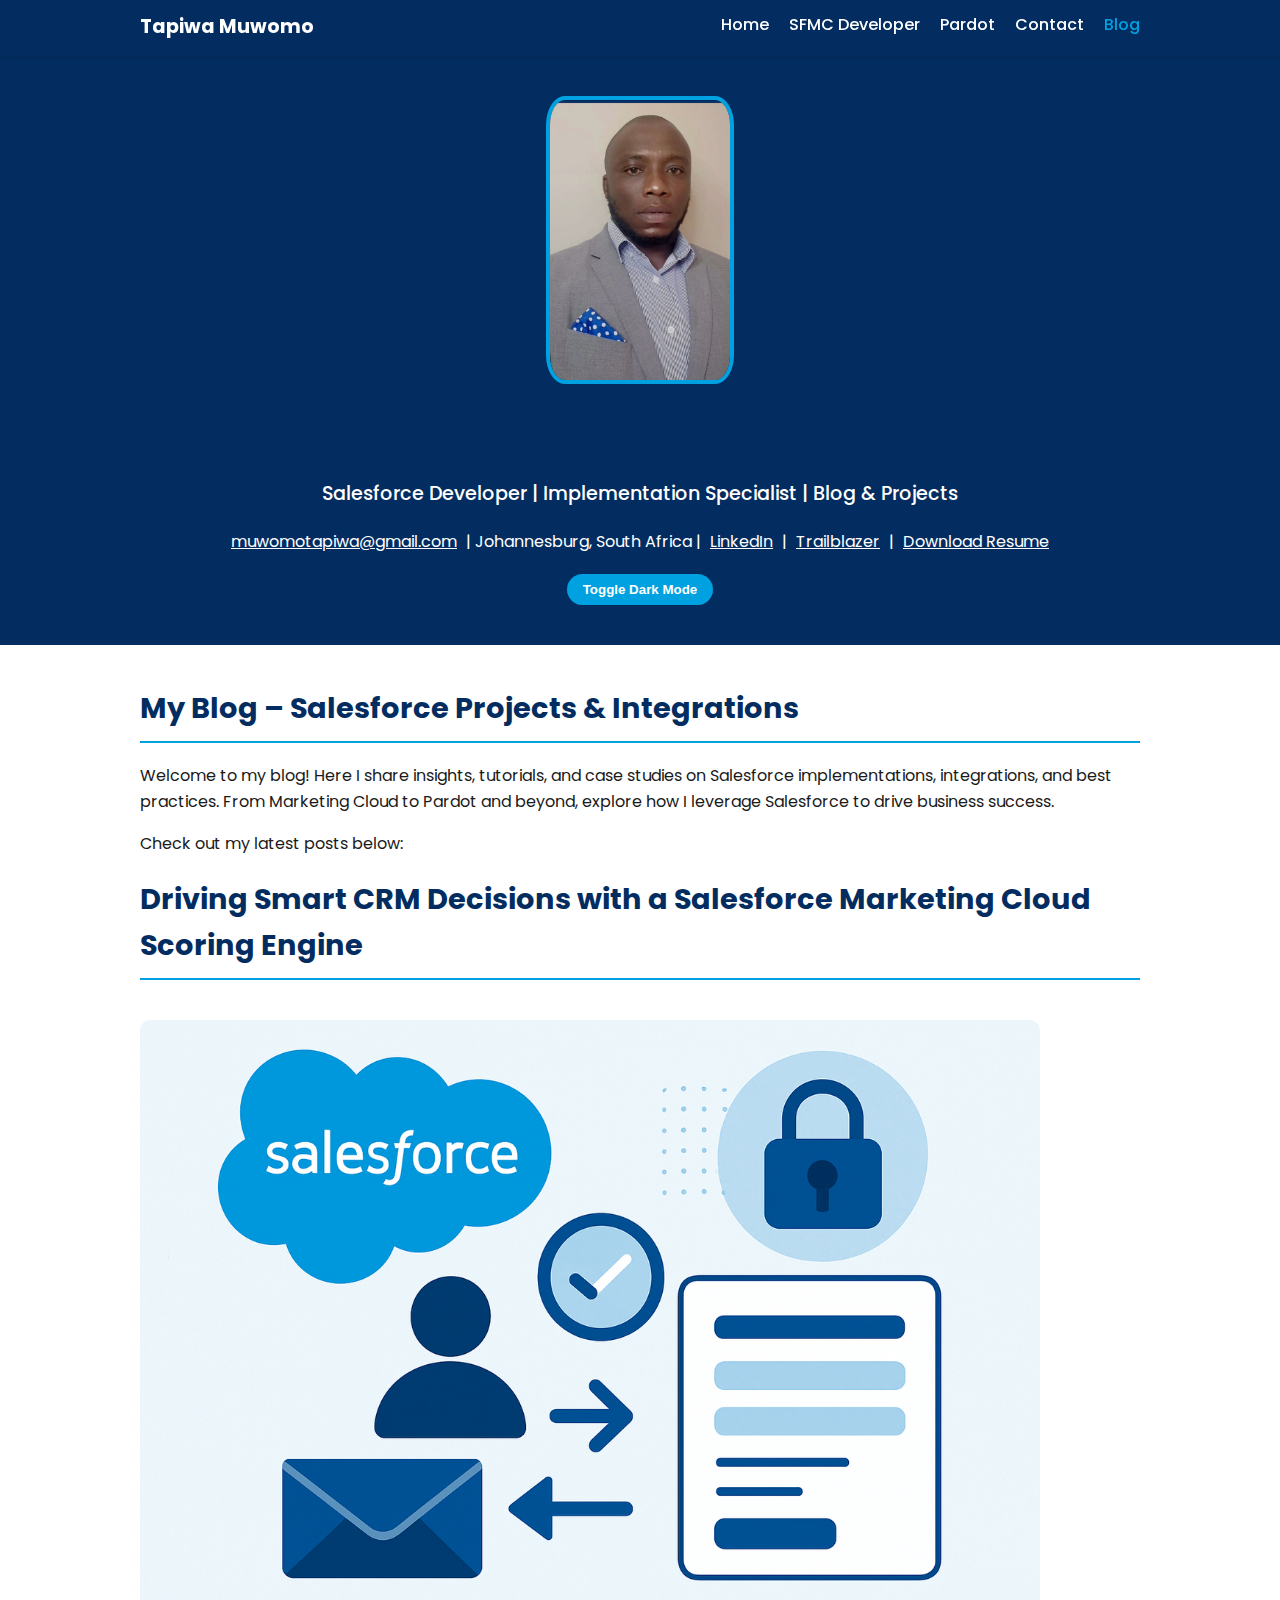
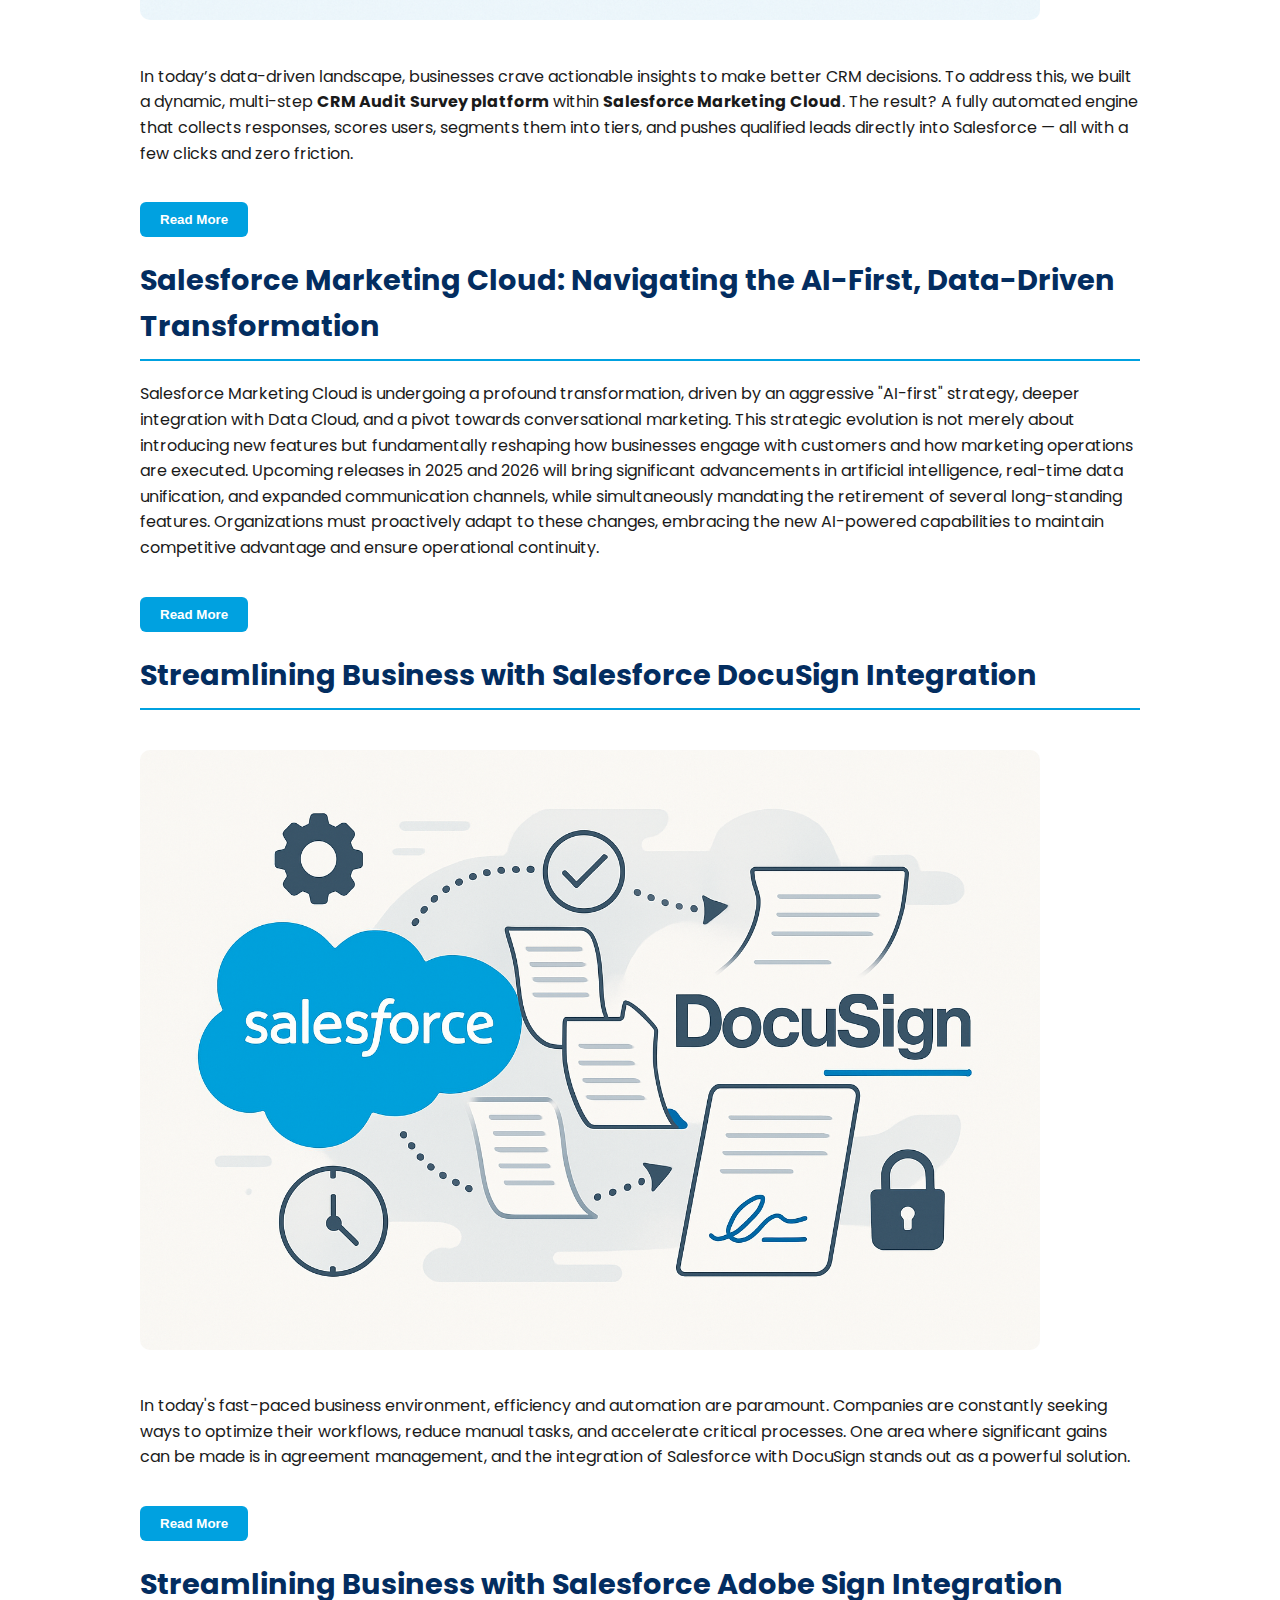
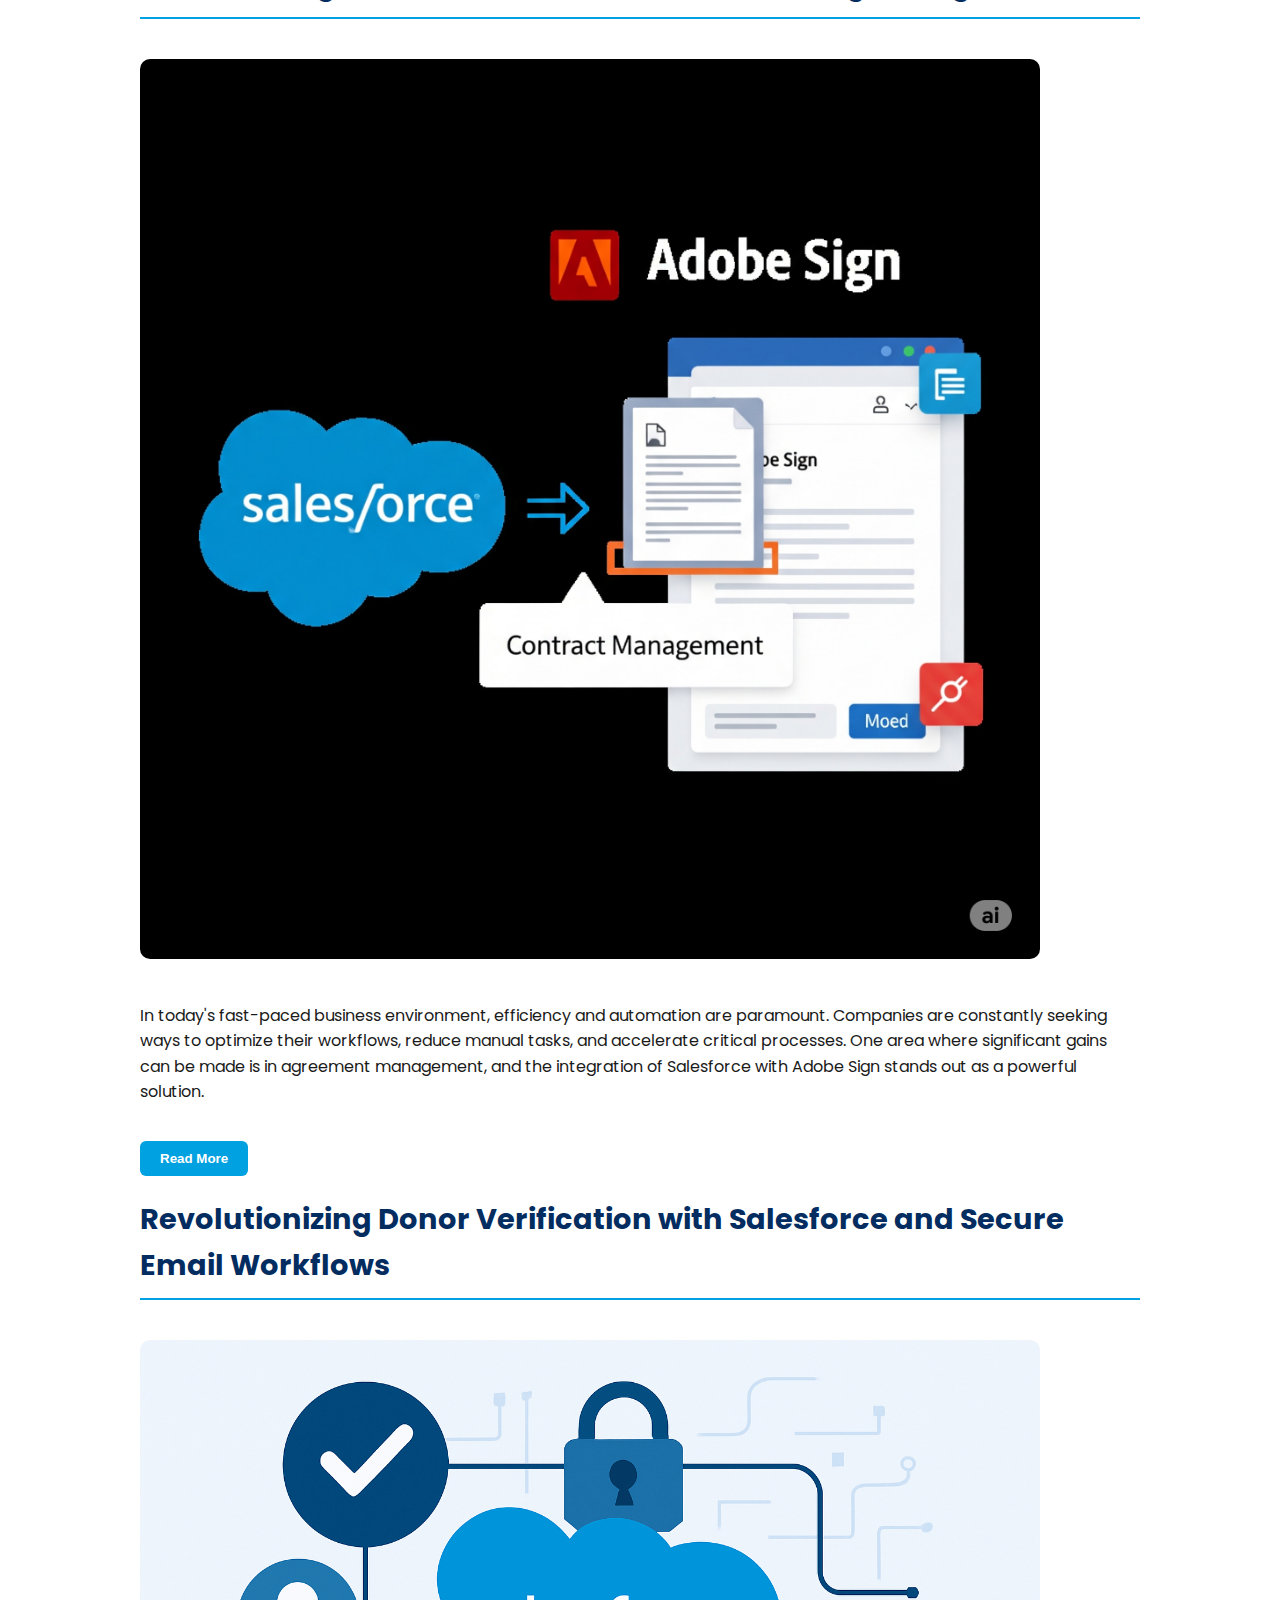
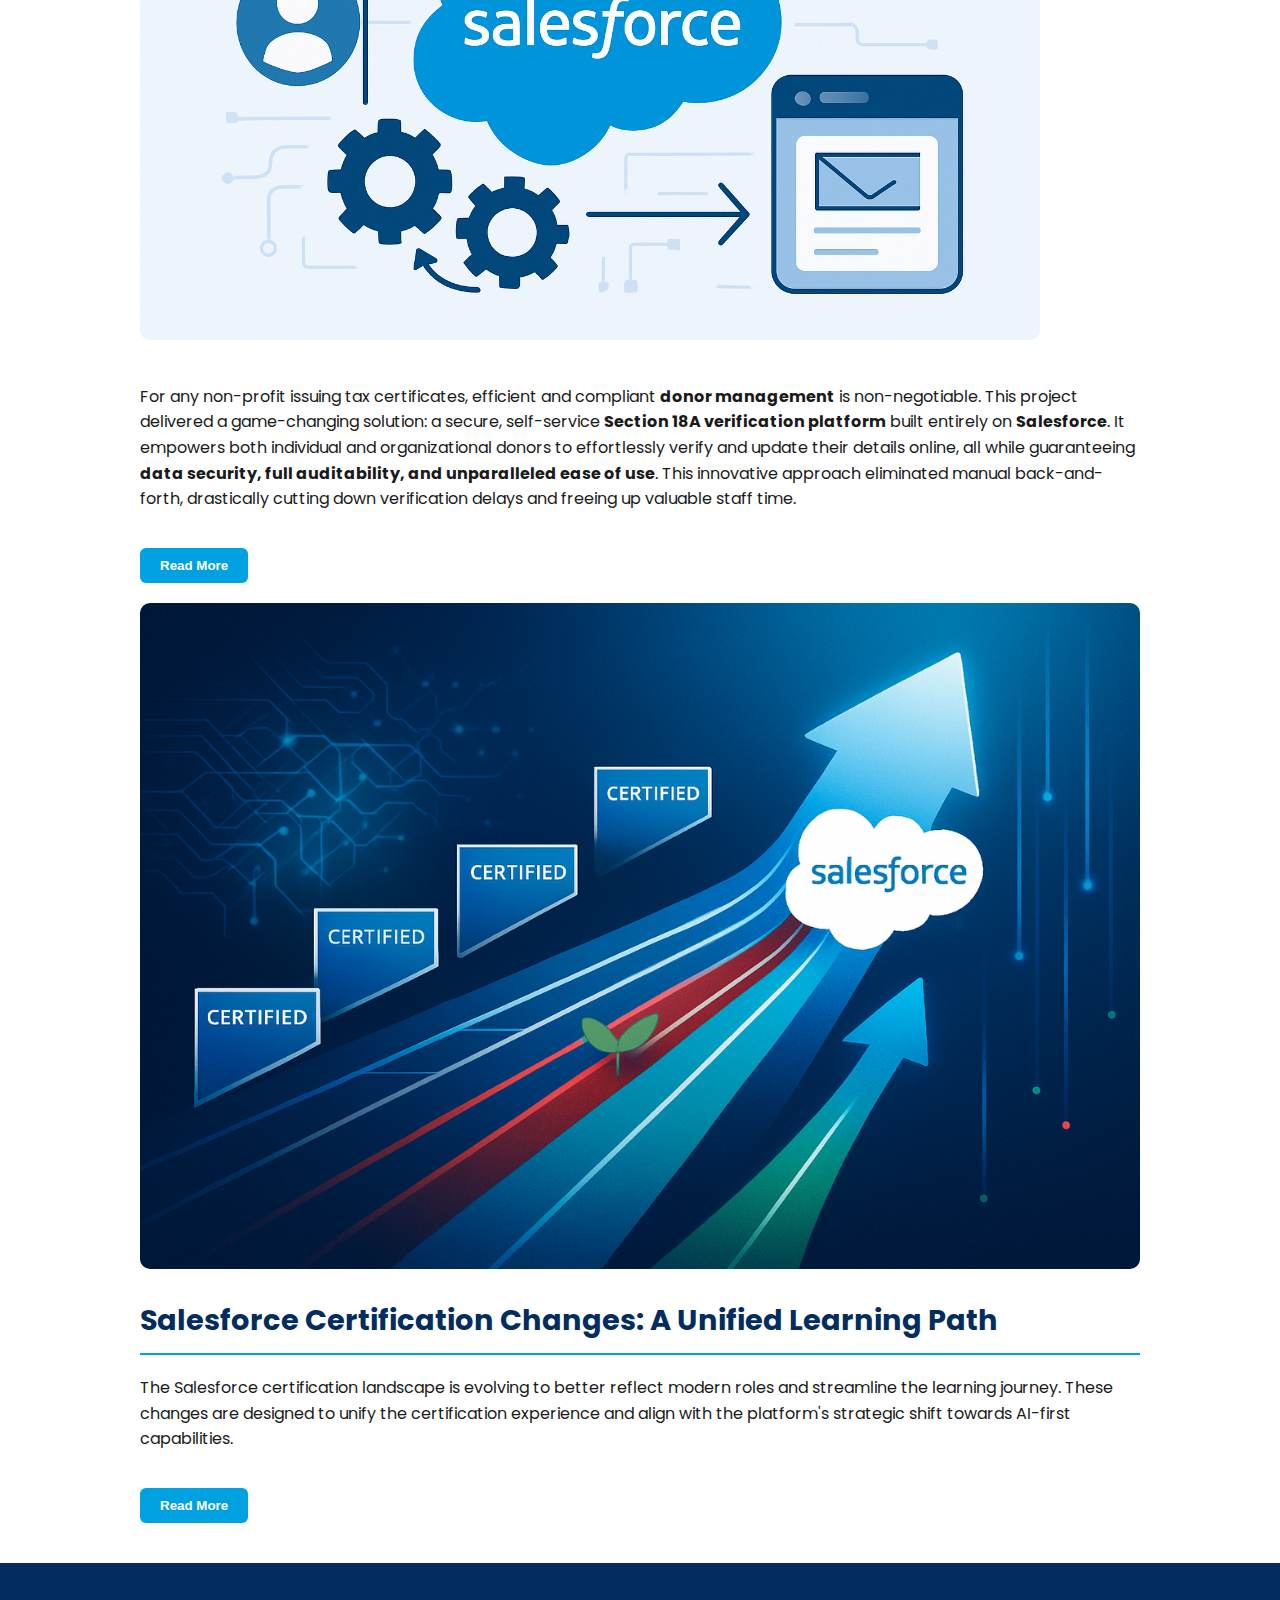
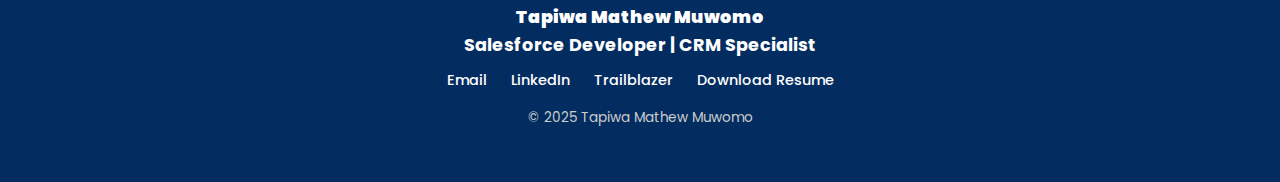
<file: blog.html>
<!DOCTYPE html>
<html lang="en">
<head>
  <meta charset="UTF-8" />
  <meta name="viewport" content="width=device-width, initial-scale=1.0" />
  <meta name="description" content="Tapiwa Mathew Muwomo - Blog on Salesforce Implementations" />
  <title>Blog | Tapiwa Mathew Muwomo</title>
  <link rel="stylesheet" href="css/style.css" />
  <link href="https://fonts.googleapis.com/css2?family=Poppins:wght@400;600;700&display=swap" rel="stylesheet" />
</head>
<body>

<!-- Navbar -->
<nav class="navbar">
  <div class="nav-container">
    <div class="nav-logo">Tapiwa Muwomo</div>
    <button class="hamburger" id="hamburger" aria-label="Toggle navigation">
      <span></span><span></span><span></span>
    </button>
    <ul class="nav-links" id="nav-links">
      <li><a href="index.html">Home</a></li>
      <li><a href="sfmc.html">SFMC Developer</a></li>
      <li><a href="pardot.html">Pardot</a></li>
      <li><a href="contact.html">Contact</a></li>
      <li><a href="blog.html" class="active">Blog</a></li>
    </ul>
  </div>
</nav>

<!-- Hero -->
<header class="hero">
  <img src="assets/profile-placeholder.png" alt="Tapiwa Mathew Muwomo" class="profile-img" />
  <h1>Tapiwa Mathew Muwomo</h1>
  <p class="tagline">Salesforce Developer | Implementation Specialist | Blog & Projects</p>
  <div class="contact-links">
    <a href="mailto:muwomotapiwa@gmail.com?subject=New%20Form%20Submission%20from%20your%20TapiwaMuwomoSalesforceDeveloper%20Website%20(Do%20not%20Delete)">muwomotapiwa@gmail.com</a>
    <span> | Johannesburg, South Africa | </span>
    <a href="https://linkedin.com/in/mathew-muwomo" target="_blank">LinkedIn</a>
    <span> | </span>
    <a href="https://salesforce.com/trailblazer/mathewmuwomo" target="_blank">Trailblazer</a>
    <span> | </span>
    <a href="assets/Tapiwa_Muwomo_Resume.pdf" target="_blank">Download Resume</a>
  </div>
  <button id="toggle-theme">Toggle Dark Mode</button>
</header>

<!-- Blog Section -->
<section class="summary">
  <h2>My Blog – Salesforce Projects & Integrations</h2>
  <p>Welcome to my blog! Here I share insights, tutorials, and case studies on Salesforce implementations, integrations, and best practices. From Marketing Cloud to Pardot and beyond, explore how I leverage Salesforce to drive business success.</p>
  <p>Check out my latest posts below:</p>
  <article class="experience-entry">
  <div class="blog-post collapsed">
    <h2>Driving Smart CRM Decisions with a Salesforce Marketing Cloud Scoring Engine</h2>
    <img src="assets/salesforce_crm_survey_dashboard.png"
          alt="Salesforce CRM Survey Dashboard"
          style="width: 100%; max-width: 900px; border-radius: 10px; margin: 20px 0;" />

    <p>In today’s data-driven landscape, businesses crave actionable insights to make better CRM decisions. To address this, we built a dynamic, multi-step <strong>CRM Audit Survey platform</strong> within <strong>Salesforce Marketing Cloud</strong>. The result? A fully automated engine that collects responses, scores users, segments them into tiers, and pushes qualified leads directly into Salesforce — all with a few clicks and zero friction.</p>

    <div class="blog-content">
      <h3>Turning Clicks into Leads: The Survey Flow</h3>
      <p>The user journey starts on a beautifully styled <strong>Cloud Page form</strong>, built with AMPscript and SSJS, and ends in Salesforce CRM with a qualified lead record. Here’s how it works:</p>

      <ul>
        <li><strong>Multi-Step Experience:</strong> The survey unfolds across multiple steps with conditional logic and real-time validation.</li>
        <li><strong>AMPscript Magic:</strong> Responses are stored in a Data Extension named <code>Survey_Responses</code>, along with submission time and user identifiers.</li>
        <li><strong>Personalized Thank-You:</strong> Based on the answers, users are redirected to a tailored confirmation page, thanking them by name and showing their CRM readiness level.</li>
      </ul>

      <h3>Behind the Scenes: Automation Studio + SSJS</h3>

      <h4>Scoring Logic & Tier Assignment</h4>
      <p>An <strong>Automation Studio workflow</strong> processes newly submitted records. It runs SQL queries and scripts to compute:</p>
      <ul>
        <li><code>CRM_Tier</code> – e.g., “CRM Newbie”, “CRM Pro, But Messy”</li>
        <li><code>Total_Score</code> and <code>Bonus_Score</code></li>
        <li>Top opportunities and tailored recommendations</li>
      </ul>
      <p>Scored results are then inserted into a separate DE: <code>CRM_Audit_Results_Email_List</code>.</p>

      <h4>Sending Smart Emails</h4>
      <p>A confirmation email is sent using AMPscript and dynamic content blocks to reflect each user’s CRM Tier, key gaps, and next steps. It even includes links to relevant case studies like REA Group or Intrepid, increasing value and engagement.</p>

      <h4>Pushing to Salesforce in Real-Time</h4>
      <p>Using <strong>SSJS and the Salesforce REST API</strong>, leads are pushed into Salesforce from the results Data Extension. This involves:</p>
      <ul>
        <li><strong>OAuth Authentication</strong> using a Connected App</li>
        <li><strong>SSJS script</strong> that runs on insert to map key fields (Name, Email, CRM Tier, Business Line)</li>
        <li><strong>Lead Source:</strong> Automatically set to “Survey Form”</li>
      </ul>
      <p>This ensures marketing-qualified leads hit Salesforce in near real-time — no manual syncing required.</p>

      <h3>What Worked, What Didn’t: Lessons Learned</h3>
      <ul>
        <li><strong>AMPscript & JavaScript Synergy:</strong> Seamlessly captured data across steps with validations and hidden fields.</li>
        <li><strong>Challenge:</strong> Unselected dropdown values were being submitted — resolved with JavaScript field handling and required logic.</li>
        <li><strong>Scoring Transparency:</strong> Stored raw responses, scores, and final recommendations in DEs for full visibility.</li>
        <li><strong>Challenge:</strong> SSJS push initially failed on expired tokens — fixed via automated token refresh and better logging.</li>
      </ul>

      <h3>How It Can Be Improved Further</h3>
      <ul>
        <li><strong>Switch to Data Cloud:</strong> Real-time profile unification and segmentation</li>
        <li><strong>Use Einstein Scoring:</strong> Enhance lead quality analysis with AI-generated insights</li>
        <li><strong>PDF Report Builder:</strong> Auto-generate downloadable results with the user’s CRM health and next steps</li>
        <li><strong>Journey Builder Triggers:</strong> Replace Automation Studio with event-based journeys for even faster response times</li>
      </ul>

      <h3>Conclusion</h3>
      <p>This project showcases how Salesforce Marketing Cloud isn’t just for emails — it’s a full-fledged <strong>lead intelligence engine</strong> when combined with AMPscript, SSJS, and a thoughtful DE strategy. By turning survey data into actionable CRM insights, we empowered the business to target the right customers with the right solutions — and saved hours of manual work in the process.</p>
    </div>

    <button class="read-more-btn" onclick="toggleBlog(this)">Read More</button>
  </div>
</article>

<article class="experience-entry">
<div class="blog-post collapsed">
<h2>Salesforce Marketing Cloud: Navigating the AI-First, Data-Driven Transformation</h2>

<p>Salesforce Marketing Cloud is undergoing a profound transformation, driven by an aggressive "AI-first" strategy, deeper integration with Data Cloud, and a pivot towards conversational marketing. This strategic evolution is not merely about introducing new features but fundamentally reshaping how businesses engage with customers and how marketing operations are executed. Upcoming releases in 2025 and 2026 will bring significant advancements in artificial intelligence, real-time data unification, and expanded communication channels, while simultaneously mandating the retirement of several long-standing features. Organizations must proactively adapt to these changes, embracing the new AI-powered capabilities to maintain competitive advantage and ensure operational continuity.</p>

<div class="blog-content">
  <h3>The AI-First Revolution in Marketing Cloud</h3>
  <p>Salesforce Marketing Cloud is leading the charge in integrating artificial intelligence, moving beyond predictive analytics to embrace generative and autonomous AI capabilities. This shift is designed to empower marketers by automating repetitive tasks, enhancing personalization, and enabling more strategic decision-making.</p>

  <h4>Marketing Cloud Next and Agentforce: The Dawn of Autonomous Marketing</h4>
  <p>Salesforce unveiled Marketing Cloud Next at Connections 2025, positioning it as an entirely new AI-powered platform built around "agentic offerings" powered by Agentforce. Agentforce introduces autonomous AI agents capable of carrying out marketing and customer engagement tasks 24/7. These agents are dynamic, capable of adapting to different situations, environments, and information. They can be autonomous, acting without human intervention, or guided to involve a human in the loop, distinguishing themselves from other generative AI tools by their ability to plan, reason, and act.</p>
  <ul>
    <li>Answering customer inquiries and responding to customer replies in real-time, transforming one-directional campaigns into dynamic two-way conversations.</li>
    <li>Setting up campaigns and workflows in the background, freeing human marketers from repetitive tasks.</li>
    <li>Nurturing leads, sending tailored follow-up messages, and scheduling meetings.</li>
    <li>Surfacing engagement and fit scores for individual leads, contacts, and prospects, as well as account-level scores, providing a comprehensive view of customer readiness.</li>
  </ul>
  <p>The agentic approach fundamentally augments human marketers, allowing them to offload repetitive tasks and concentrate on higher-level strategy and creativity. This shift promises reduced manual complexity and faster decision-making across marketing operations.</p>

  <h4>Einstein Copilot and Predictive AI: Smarter Content and Automation</h4>
  <p>Salesforce's generative AI features, now branded as Einstein Copilot, are embedded directly into Marketing Cloud's interface, with Salesforce's Trust Layer ensuring sensitive CRM data is masked and kept secure during AI processing.</p>
  <ul>
    <li>Generative AI capabilities include auto-generating email copy, subject lines, audience segments, and even landing page text from simple prompts. This significantly reduces content creation time, allowing marketers to focus on strategy.</li>
    <li>Einstein Send Time Optimization (STO) is now more customizable, allowing users to build custom data graphs for personalized send time predictions based on their unique business data.</li>
    <li>Einstein Engagement Scoring (EES) and Einstein Engagement Frequency (EEF) reports are directly available in Data Cloud, eliminating the need for manual data export.</li>
    <li>The new Einstein Decision element in Flow enables automation of journey paths based on predicted engagement scores from EES and EEF.</li>
    <li>On-Canvas Insights directly within the journey builder user interface provide AI annotations highlighting what is performing well, what is not, and the reasons why, all presented in plain language.</li>
  </ul>
  <p>The "AI-first" strategy will necessitate a fundamental re-evaluation of marketing team structures and skill sets, shifting towards roles focused on AI orchestration and strategy.</p>

  <h3>Unified Data and Hyper-Personalization with Data Cloud</h3>
  <p>At the core of Salesforce Marketing Cloud's evolution is its deep integration with Salesforce Data Cloud, the customer data platform (CDP). This unification of data from disparate sources is crucial for enabling the next generation of hyper-personalization and real-time customer engagement.</p>

  <h4>Native Data Cloud Integration: A Single Source of Truth</h4>
  <p>Marketing Cloud now natively integrates with Salesforce Data Cloud, including support for zero-copy data federation. This means marketers can segment and activate customer data without bulky CSV exports or data duplication, ensuring they work with live, up-to-the-minute customer information.</p>
  <ul>
    <li><strong>Data Ingestion:</strong> Pulling data from various sources like Salesforce CRM, websites, emails, and third-party platforms.</li>
    <li><strong>Data Mapping:</strong> Aligning ingested data correctly with existing systems and customer profiles.</li>
    <li><strong>Profile Unification:</strong> Automatically consolidating data from various sources into unified, comprehensive customer profiles, forming a "single source of truth".</li>
  </ul>
  <p>One-click segment sharing between Data Cloud and Marketing Cloud ensures that customer audiences update in real-time as underlying data changes.</p>

  <h4>Advanced Segmentation and Personalization: Tailoring Every Interaction</h4>
  <p>Leveraging unified data from Data Cloud allows for more precise targeting and dynamic content delivery across channels. The Einstein Decision element in Flow automates journey paths based on predicted engagement.</p>
  <p>Content creation tools are being enhanced for personalization:</p>
  <ul>
    <li>A new HTML code view provides complete control over email design, allowing conversion of existing emails to HTML and detailed structural or styling edits.</li>
    <li>The Repeater for Email component dynamically showcases content like recent purchases or popular products.</li>
    <li>Images and buttons in emails can now be dynamically personalized using merge fields or dynamic URLs.</li>
    <li>New form field types (Date, Date/Time, Time, Number, and Text Area (Long)) provide greater precision and flexibility for capturing data.</li>
  </ul>

  <h3>Conversational Marketing and Channel Expansion</h3>
  <p>Salesforce Marketing Cloud is moving beyond traditional one-way communication to foster dynamic, two-way conversations with customers, leveraging new channels and a unified messaging framework.</p>

  <h4>WhatsApp Integration: Reaching Customers Where They Are</h4>
  <p>Native WhatsApp support has been added to Marketing Cloud, allowing it to be used as an outbound messaging channel within Campaign Flows. This integration enables two-way conversations and the sharing of rich media, such as videos and documents, within automation workflows. Built-in compliance tools ensure adherence to global data privacy standards.</p>

  <h4>Unified Messaging Framework: Seamless Cross-Cloud Conversations</h4>
  <p>Salesforce has introduced a Unified Conversations framework that connects messaging across Marketing, Sales, and Service Clouds. This framework enables seamless two-way interactions, allowing a customer's inquiry on one channel, like WhatsApp, to trigger a marketing follow-up or a service response within the same thread, all while automatically honoring consent and preferences.</p>

  <h4>Real-Time Triggers: Responsive, Omnichannel Journeys</h4>
  <p>Event Log Objects, introduced in the Winter '25 release, make customer behavior events queryable, enabling immediate triggers for personalized journeys based on actions like website usage or app activity. Out-of-the-box events, such as e-commerce purchases or cart abandonment, are now built into Salesforce Flow triggers for Marketing Cloud, allowing marketers to orchestrate responsive, omnichannel journeys with zero code.</p>

  <h3>Critical Feature Retirements and Migration Imperatives</h3>
  <p>Salesforce is actively retiring legacy features to streamline its platform, enhance security, and pave the way for its AI-first future. Proactive migration is not optional but essential to avoid operational disruptions.</p>

  <h4>The End of Workflow Rules and Process Builder: Migrating to Flow</h4>
  <p>Salesforce will no longer support Workflow Rules and Process Builder by December 31, 2025. After this date, users will be unable to create new processes or edit existing ones in any Salesforce org. All automation must be migrated to Flow by this deadline.</p>
  <p>Flow offers significantly greater flexibility, scalability, and the ability to handle complex business logic without requiring Apex code. Salesforce provides a "Migrate to Flow" tool, but it is not a complete solution and has limitations, particularly for scheduled actions, complex branching, and third-party integrations. Manual recreation and optimization in Flow Builder are often necessary for complex processes.</p>
  <p>Failure to migrate carries significant risks, including increased error rates, poor performance, more downtime, a growing talent gap for legacy tools, and missed opportunities to leverage Flow's advanced capabilities.</p>

  <h4>API Version Retirement (21.0-30.0): Updating Integrations</h4>
  <p>API Versions 21.0 through 30.0 will no longer be supported or available starting in Summer '25. Any existing integrations, custom code, or third-party applications relying on these legacy API versions will experience disruptions, with calls failing and returning errors such as "410: GONE" for REST API calls or "500: UNSUPPORTED_API_VERSION" for SOAP API calls. It is strongly recommended to upgrade to newer supported API versions immediately for improved security, performance, and advanced capabilities.</p>

  <h4>Document Generation 1.0 Sunset: Impact on Salesforce Documents</h4>
  <p>Salesforce is sunsetting Document Generation 1.0 on July 31, 2025. This specifically impacts organizations using Industries Communications, Media, Energy & Utilities (CME), Insurance (INS), Vlocity Government (PS), or Omnistudio managed packages that may still be using this feature. Affected users must upgrade to the Spring '25 managed package versions to continue document generation functionalities.</p>

  <h4>Table: Critical Feature Retirements & Required Migrations (2025-2027)</h4>
  <table>
    <thead>
      <tr>
        <th>Feature Being Retired</th>
        <th>Retirement/Sunset Date</th>
        <th>Impact/Consequence if Not Migrated</th>
        <th>Recommended Migration Path</th>
      </tr>
    </thead>
    <tbody>
      <tr>
        <td>Workflow Rules & Process Builder</td>
        <td>Dec 31, 2025</td>
        <td>Automations will stop, no new processes/edits, increased errors, poor performance, downtime</td>
        <td>Migrate to Flow</td>
      </tr>
      <tr>
        <td>API Versions 21.0-30.0</td>
        <td>Summer '25</td>
        <td>Integrations/custom code will fail (e.g., "410: GONE", "500: UNSUPPORTED_API_VERSION")</td>
        <td>Upgrade to newer supported API versions</td>
      </tr>
      <tr>
        <td>Document Generation 1.0</td>
        <td>July 31, 2025</td>
        <td>Loss of document generation functionality for affected managed packages</td>
        <td>Upgrade to Spring '25 managed package versions</td>
      </tr>
      <tr>
        <td>Classic Knowledge & Enhanced Email Experience</td>
        <td>Summer '25</td>
        <td>Support ends, data model no longer available</td>
        <td>Migrate to Lightning Knowledge; use Classic Email Builder or Marketing Cloud Builder</td>
      </tr>
      <tr>
        <td>Einstein Automated Contacts</td>
        <td>Feb 2025</td>
        <td>Feature retired</td>
        <td>Move to Automatic Contact Creation in Einstein Activity Capture</td>
      </tr>
      <tr>
        <td>Legacy Chat (Live Agent, Salesforce Chat, Embedded Chat, Service Chat)</td>
        <td>Feb 14, 2026</td>
        <td>Loss of access to original real-time chat solution</td>
        <td>Migrate to Messaging for In-App and Web or Einstein Bots + Agentforce</td>
      </tr>
      <tr>
        <td>Salesforce for Outlook</td>
        <td>Dec 2027</td>
        <td>Full retirement, no further enhancements</td>
        <td>Plan migration to Outlook Integration with Einstein Activity Capture</td>
      </tr>
      <tr>
        <td>Standard-Volume Platform Events</td>
        <td>June 2027</td>
        <td>Official EOL, no longer supported</td>
        <td>Migrate to High-Volume events (tool available Summer '26)</td>
      </tr>
      <tr>
        <td>Instance-Based Domain Retirement</td>
        <td>Aug 2025 (sandboxes), Spring '26 (production)</td>
        <td>Old integration code referencing instance-based domains will stop working</td>
        <td>Update to use My Domain URL</td>
      </tr>
    </tbody>
  </table>

  <h3>What Worked, What Didn’t: Lessons Learned (from the perspective of adapting to these changes)</h3>
  <p>As organizations navigate these significant shifts, several key lessons emerge:</p>
  <ul>
    <li><strong>Proactive Planning is Paramount:</strong> Delaying migration from Workflow Rules/Process Builder or older APIs leads to critical system failures and data integrity issues. Early assessment and a clear roadmap are essential.</li>
    <li><strong>Data Quality is Non-Negotiable:</strong> The effectiveness of new AI features (Agentforce, Einstein Copilot) and hyper-personalization relies entirely on clean, unified data in Data Cloud. Poor data quality directly degrades AI performance.</li>
    <li><strong>Change Management is as Critical as Technical Migration:</strong> Even with advanced tools, successful adoption hinges on preparing and training users. Skill shifts towards AI orchestration and strategic thinking require robust learning programs.</li>
    <li><strong>Leveraging Sandbox Environments:</strong> Thorough testing of release updates and migrations in sandboxes is crucial to identify and resolve issues before they impact production environments.</li>
  </ul>

  <h3>How It Can Be Improved Further (Future-Proofing Your Strategy)</h3>
  <p>To fully capitalize on the evolving Marketing Cloud, consider these strategic improvements:</p>
  <ul>
    <li><strong>Deepen Data Cloud Integration:</strong> Move beyond basic data unification to leverage advanced analytics and real-time segmentation capabilities for truly dynamic customer profiles.</li>
    <li><strong>Maximize Einstein AI Adoption:</strong> Explore and implement Einstein Scoring for lead quality analysis, and integrate AI-generated insights more deeply into decision-making processes within journeys and campaigns.</li>
    <li><strong>Automate Reporting and Insights:</strong> Develop automated dashboards or consider solutions for auto-generating personalized reports (e.g., PDF reports) on campaign performance and customer health, moving beyond manual data extraction.</li>
    <li><strong>Full Transition to Journey Builder Triggers:</strong> Replace legacy Automation Studio processes with event-based Journey Builder triggers for even faster, more responsive customer interactions and reduced manual overhead.</li>
  </ul>

  <h3>Conclusion</h3>
  <p>Salesforce Marketing Cloud is at the precipice of a transformative era, defined by the pervasive integration of AI, the power of unified data, and the evolution towards truly conversational customer engagement. The upcoming changes in 2025 and 2026, spearheaded by innovations like Marketing Cloud Next and Agentforce, coupled with the critical retirement of legacy features, present both immense opportunities and urgent challenges.</p>
  <p>Organizations that proactively embrace these shifts by prioritizing necessary migrations, strategically adopting AI and Data Cloud capabilities, and investing in continuous learning and change management, will not only mitigate risks but also unlock unprecedented levels of personalization, efficiency, and customer loyalty. Future-proofing a Marketing Cloud strategy means moving beyond traditional marketing paradigms to build an agile, data-driven, and AI-powered engine that fosters dynamic, two-way relationships with every customer.</p>
</div>

<button class="read-more-btn" onclick="toggleBlog(this)">Read More</button>

</div>
</article

  <!-- DocuSign Blog Post -->
<article class="experience-entry">
  <div class="blog-post collapsed">
    <h2>Streamlining Business with Salesforce DocuSign Integration</h2>
    <img src="assets/salesforce_docusign_image.png" 
         alt="Salesforce DocuSign Integration" 
         style="width: 100%; max-width: 900px; border-radius: 10px; margin: 20px 0;" />

    <p>In today's fast-paced business environment, efficiency and automation are paramount. Companies are constantly seeking ways to optimize their workflows, reduce manual tasks, and accelerate critical processes. One area where significant gains can be made is in agreement management, and the integration of Salesforce with DocuSign stands out as a powerful solution.</p>

    <div class="blog-content">
      <h3>The Power of Salesforce and DocuSign Combined</h3>
      <p>Salesforce, the world's leading cloud-based customer relationship management (CRM) platform, provides a comprehensive view of customer interactions. DocuSign, a pioneer in electronic signature technology, enables secure and legally binding e-signatures. When these two robust platforms are integrated, they create a synergistic ecosystem that revolutionizes how businesses handle agreements.</p>

      <ul>
        <li>Shorten Sales Cycles</li>
        <li>Increase Close Rates</li>
        <li>Reduce Paper Waste</li>
        <li>Enhance Security and Compliance</li>
        <li>Gain Real-time Visibility</li>
      </ul>

      <h3>Key Features of Salesforce DocuSign Integration</h3>

      <h4>Automated Document Generation</h4>
      <p>DocuSign Gen for Salesforce automates the creation of professional documents directly from Salesforce data. It merges customer, product, and pricing data into templates, ensuring consistency and reducing errors. Ideal for legal documents and high-volume needs.</p>

      <h4>Pre-filling Dynamic Fields</h4>
      <p>Map Salesforce fields to DocuSign merge fields for auto-filled customer and pricing data. This supports personalized flows via Apex Toolkit and APIs.</p>

      <h4>Sending Envelopes Directly from Salesforce</h4>
      <p>Initiate e-signature requests from any record using templates and bulk sending features embedded directly into Salesforce.</p>

      <h4>Event-Based Triggers and Status Tracking</h4>
      <p>React to DocuSign events like “Signed” or “Declined” using real-time triggers in Salesforce. Track document lifecycle via the DocuSign Status object and scheduled Apex jobs.</p>

      <h3>Real-World Impact: An Advanced Implementation Example</h3>
      <p>I led a Salesforce–DocuSign integration project that automated legal doc generation, used dynamic fields, and tracked envelope lifecycle with custom LWC components.</p>

      <ul>
        <li>Automating Legal Document Generation</li>
        <li>Ensuring Data Accuracy</li>
        <li>Centralized Envelope Management</li>
        <li>Proactive Workflow Automation</li>
        <li>Enhanced Visibility with Custom LWCs</li>
      </ul>

      <h3>Conclusion</h3>
      <p>Salesforce DocuSign integration is more than e-signatures. It automates full agreement workflows—document creation, envelope sending, and event tracking—while reducing costs and enhancing efficiency. It’s a must-have for businesses aiming to optimize their Salesforce investment.</p>
    </div>

    <button class="read-more-btn" onclick="toggleBlog(this)">Read More</button>
  </div>
</article>


  <!-- Adobe Sign Blog -->
  <article class="experience-entry">
  <div class="blog-post collapsed">
    <h2>Streamlining Business with Salesforce Adobe Sign Integration</h2>
    <img src="assets/salesforce_adobesign_image.png" 
          alt="Salesforce Adobe Sign Integration" 
          style="width: 100%; max-width: 900px; border-radius: 10px; margin: 20px 0;" />

    <p>In today's fast-paced business environment, efficiency and automation are paramount. Companies are constantly seeking ways to optimize their workflows, reduce manual tasks, and accelerate critical processes. One area where significant gains can be made is in agreement management, and the integration of Salesforce with Adobe Sign stands out as a powerful solution.</p>

    <div class="blog-content">
      <h3>The Power of Salesforce and Adobe Sign Combined</h3>
      <p>Salesforce, the world's leading cloud-based customer relationship management (CRM) platform, provides a comprehensive view of customer interactions. Adobe Sign, a robust e-signature solution, enables secure and legally binding electronic signatures. When these two powerful platforms are integrated, they create a synergistic ecosystem that revolutionizes how businesses handle agreements.</p>

      <ul>
        <li>Shorten Sales Cycles</li>
        <li>Increase Close Rates</li>
        <li>Reduce Paper Waste</li>
        <li>Enhance Security and Compliance</li>
        <li>Gain Real-time Visibility</li>
      </ul>

      <h3>Key Features of Salesforce Adobe Sign Integration</h3>

      <h4>Automated Document Generation and Sending</h4>
      <p>Adobe Sign for Salesforce automates the creation of professional documents and the initiation of e-signature requests directly from Salesforce data. It merges customer, product, and pricing information into templates, ensuring consistency and reducing errors. This is ideal for legal documents and high-volume needs, allowing users to send sign requests directly from record pages with a user-friendly interface.</p>

      <h4>Seamless Data Mapping and Dynamic Fields</h4>
      <p>Map Salesforce fields to Adobe Sign merge fields for auto-filled customer and pricing data. This supports personalized flows via **Apex classes** and **Adobe Sign APIs**, ensuring that contracts and agreements are accurately populated with relevant information, reducing manual data entry and potential errors.</p>

      <h4>Secure API Integration with OAuth and Named Credentials</h4>
      <p>To ensure secure and reliable communication between Salesforce and Adobe Sign, **OAuth** is implemented for authentication. This, combined with the configuration of **Named Credentials**, allows for secure and streamlined callouts to the Adobe Sign APIs without exposing sensitive credentials in code, enhancing both security and ease of management.</p>

      <h4>Event-Based Triggers and Status Tracking</h4>
      <p>React to Adobe Sign events like “Signed” or “Declined” using real-time triggers in Salesforce. The solution includes robust tracking of document status and provides **centralized logging using Platform Events**. This enables proactive workflow automation based on the document lifecycle and ensures a clear audit trail of all signing activities.</p>

      <h3>Real-World Impact: An Advanced Implementation Example</h3>
      <p>I led a Salesforce–Adobe Sign integration project that significantly streamlined document approval processes and enhanced user experience. This implementation provided a robust solution for sending sign requests directly from Salesforce record pages.</p>

      <ul>
        <li>**Custom Screen Flows and Apex Classes:** I built custom screen flows that guided users through the document sending process, making it intuitive and efficient. These flows leveraged **Apex classes** for handling the complex interactions with the Adobe Sign APIs.</li>
        <li>**Secure API Access:** Implemented **OAuth** for secure authentication and configured **Named Credentials** to manage API endpoints and credentials safely, ensuring robust and secure communication between Salesforce and Adobe Sign.</li>
        <li>**Real-time Document Status Tracking:** The solution allowed for comprehensive tracking of document status within Salesforce, providing users with immediate updates on the progress of their sign requests.</li>
        <li>**Centralized Logging with Platform Events:** Utilized **Platform Events** for centralized logging of all document activities, offering a clear, auditable trail and enabling proactive monitoring and troubleshooting.</li>
        <li>**User-Friendly UI:** Developed a user-friendly interface for initiating sign requests, significantly improving the overall user experience and adoption of the new process.</li>
      </ul>

      <h3>Conclusion</h3>
      <p>Salesforce Adobe Sign integration is more than just e-signatures. It automates full agreement workflows—from document generation and envelope sending to event tracking and centralized logging—while reducing costs and enhancing efficiency. It’s a must-have for businesses aiming to optimize their Salesforce investment and streamline their document approval processes.</p>
    </div>

    <button class="read-more-btn" onclick="toggleBlog(this)">Read More</button>
  </div>
</article>

<article class="experience-entry">
  <div class="blog-post collapsed">
    <h2>Revolutionizing Donor Verification with Salesforce and Secure Email Workflows</h2>
    <img src="assets/salesforce_donor_verification.png"
          alt="Salesforce Donor Verification"
          style="width: 100%; max-width: 900px; border-radius: 10px; margin: 20px 0;" />

    <p>For any non-profit issuing tax certificates, efficient and compliant <strong>donor management</strong> is non-negotiable. This project delivered a game-changing solution: a secure, self-service <strong>Section 18A verification platform</strong> built entirely on <strong>Salesforce</strong>. It empowers both individual and organizational donors to effortlessly verify and update their details online, all while guaranteeing <strong>data security, full auditability, and unparalleled ease of use</strong>. This innovative approach eliminated manual back-and-forth, drastically cutting down verification delays and freeing up valuable staff time.</p>

    <div class="blog-content">
      <h3>Automating the Verification Journey: How It Works</h3>
      <p>The system orchestrates a seamless, automated process—from a secure email trigger to a guided, intuitive form experience, culminating in updated donor information and confirmed certificate eligibility.</p>

      <ul>
        <li><strong>Personalized Outreach:</strong> Donors receive a unique, time-sensitive verification link directly in their email.</li>
        <li><strong>Secure Access:</strong> Clicking the link opens a secure <strong>Lightning Web Component (LWC)</strong> form, requiring a one-time verification code for access.</li>
        <li><strong>Intelligent Data Prefill:</strong> Upon successful verification, users are seamlessly guided to a dynamic update form, pre-filled with their existing data for convenience.</li>
        <li><strong>Instant Updates & Confirmation:</strong> Submitting the form instantly updates their record in Salesforce and presents a custom-branded thank-you page, clearly outlining next steps.</li>
      </ul>

      <h3>Key Features & Underlying Technologies</h3>

      <h4>Robust Security: Code and Token Generation with Apex</h4>
      <p>Both Account and Contact records are rigorously secured. During initial creation, a <strong>SHA256-encrypted token</strong> and a random alphanumeric verification code are automatically generated. These tokens are refreshed if they expire or upon manual request, ensuring continuous security and data integrity through dedicated <strong>Apex Trigger Handlers</strong>.</p>

      <h4>Automated Management: Expiry Handling via Scheduled Apex</h4>
      <p>To maintain evergreen access, two dedicated <strong>Scheduled Apex jobs</strong> (one for Accounts, one for Contacts) run nightly. These jobs automatically regenerate expired codes and tokens, guaranteeing that every verification token remains valid for at least 24 hours, minimizing donor frustration.</p>

      <h4>Professional Communication: Branded Email Delivery</h4>
      <p>When staff initiate a verification request (via a custom <strong>LWC button</strong>), Apex dynamically generates a secure, personalized URL. This triggers the dispatch of a beautifully styled email, complete with a custom message, an expiry notice, and a prominent call-to-action button, ensuring a professional and consistent donor experience.</p>

      <h4>Dynamic Frontend: Responsive Lightning Web Components (LWCs)</h4>
      <p>The donor-facing experience is powered by a suite of responsive <strong>Lightning Web Components</strong>, all seamlessly embedded within <strong>Experience Cloud</strong> for a cohesive brand presence:</p>
      <ul>
        <li>An intuitive <strong>verification form</strong> for code entry.</li>
        <li>A user-friendly form for updating <strong>Account or Contact information</strong>.</li>
        <li>A clear <strong>thank-you page</strong> that provides concise next steps and confirmation.</li>
      </ul>

      <h4>Seamless User Flow: Real-time Validation & Auto-Redirects</h4>
      <p>Token validation occurs instantly upon page load, ensuring immediate feedback. Successful verification automatically redirects users to the correct update form using <strong>NavigationMixin</strong> or direct URL handling. Upon submission, they are then smoothly guided to a final confirmation page, completing the verification loop without a hitch.</p>

      <h3>Transformative Real-World Impact</h3>
      <ul>
        <li><strong>Significant Admin Effort Reduction:</strong> Staff are no longer burdened with manual follow-ups for tax certificate details, freeing them for more strategic tasks.</li>
        <li><strong>Accelerated Turnaround Times:</strong> Donors can now effortlessly verify and update their information in under 5 minutes, dramatically improving efficiency.</li>
        <li><strong>Enhanced Security & Compliance:</strong> The entire system is built with a security-first mindset, featuring audited code, encryption, and automatic token expiry for peace of mind.</li>
        <li><strong>Superior User Experience:</strong> Branded, mobile-friendly LWCs deliver a seamless and professional experience, fostering trust and and engagement with donors.</li>
        <li><strong>Robust Code Quality:</strong> All Apex classes and triggers boast comprehensive test coverage, ensuring reliable deployments and system integrity.</li>
      </ul>

      <h3>Conclusion</h3>
      <p>This project stands as a testament to Salesforce's versatility, showcasing its potential to be transformed into a secure, branded <strong>self-service portal</strong> for critical compliance workflows. The intelligent fusion of <strong>Apex logic, custom metadata, scheduled jobs, and dynamic LWCs</strong> provides a powerful, scalable, and auditable foundation. This solution is not just about donor verification; it's a blueprint for any organization seeking to streamline regulated interactions and maximize their Salesforce investment.</p>
    </div>

    <button class="read-more-btn" onclick="toggleBlog(this)">Read More</button>
  </div>
</article>

<article class="experience-entry">
  <div class="blog-post collapsed">

    <!-- Blog Feature Image -->
    <div class="blog-image">
      <img src="assets/blog-certification-changes.png" alt="Salesforce Certification Changes" style="width: 100%; border-radius: 10px; margin-bottom: 20px;" loading="lazy">
    </div>

    <h2>Salesforce Certification Changes: A Unified Learning Path</h2>

    <p>The Salesforce certification landscape is evolving to better reflect modern roles and streamline the learning journey. These changes are designed to unify the certification experience and align with the platform's strategic shift towards AI-first capabilities.</p>

    <div class="blog-content">
      <h3>Transition to Trailhead Academy</h3>
      <p>Starting July 21, 2025, a significant change will occur: all Salesforce and Tableau certifications will transition from WebAssessor to Trailhead Academy. This move aims to centralize and unify registration, preparation materials, and the overall certification experience onto a single, familiar platform.</p>
      <ul>
        <li><strong>Seamless Transition:</strong> Existing credentials and exam history will transfer seamlessly, meaning there is no need for individuals to retake exams they have already passed.</li>
        <li><strong>Unified Platform:</strong> Trailhead Academy will become the go-to place for all aspects of Salesforce and Tableau certifications, from initial learning paths to exam registration.</li>
      </ul>

      <h3>New Certification Names</h3>
      <p>Alongside the platform consolidation, several certification names will be updated. These changes are intended to better reflect role relevance and align with modern terminology, providing clearer career paths within the Salesforce ecosystem.</p>
      <ul>
        <li><strong>"Salesforce Certified Associate"</strong> will become <strong>"Salesforce Certified Platform Foundations."</strong></li>
        <li><strong>"Administrator"</strong> will be renamed to <strong>"Platform Administrator."</strong></li>
        <li><strong>"Advanced Administrator"</strong> will evolve into <strong>"Platform Administrator II."</strong></li>
        <li><strong>"Platform Developer I"</strong> will simply become <strong>"Platform Developer"</strong> (dropping the "I").</li>
      </ul>

      <h3>Why the Change?</h3>
      <p>The consolidation of certification platforms and the name changes directly aim to simplify career paths and align with the evolving skill sets required by the AI-first platform. This move recognizes the need to streamline the credentialing process to match the increasing complexity and specialization within the ecosystem, particularly with the rise of AI-driven capabilities. It makes it easier for professionals to navigate their learning and career development in a rapidly changing landscape, ensuring that certifications accurately represent current industry demands and Salesforce's strategic direction.</p>

      <h3>What This Means for You</h3>
      <p>For current and aspiring Salesforce professionals, these changes reinforce the importance of continuous learning through platforms like Trailhead. While the transition is designed to be smooth for existing credential holders, staying updated on the new naming conventions and leveraging the unified resources on Trailhead Academy will be key to navigating your professional development effectively.</p>
    </div>

    <button class="read-more-btn" onclick="toggleBlog(this)">Read More</button>

  </div>
</article>

</section>

<!-- Footer -->
<footer class="site-footer">
  <div class="footer-content">
    <div class="footer-name">
      <strong>Tapiwa Mathew Muwomo</strong><br />
      Salesforce Developer | CRM Specialist
    </div>

    <div class="footer-links">
      <a href="mailto:muwomotapiwa@gmail.com?subject=New%20Form%20Submission%20from%20your%20TapiwaMuwomoSalesforceDeveloper%20Website%20(Do%20not%20Delete)">Email</a>
      <a href="https://linkedin.com/in/mathew-muwomo" target="_blank">LinkedIn</a>
      <a href="https://salesforce.com/trailblazer/mathewmuwomo" target="_blank">Trailblazer</a>
      <a href="assets/Tapiwa_Muwomo_Resume.pdf" target="_blank">Download Resume</a>
    </div>

    <div class="footer-note">
      <p>© 2025 Tapiwa Mathew Muwomo</p>
    </div>
  </div>
</footer>

<script src="js/script.js"></script>
<script>
  function toggleBlog(button) {
    const blogPost = button.closest('.blog-post');
    blogPost.classList.toggle('expanded');
    button.textContent = blogPost.classList.contains('expanded') ? 'Read Less' : 'Read More';
  }
</script>

</body>
</html>
</file>
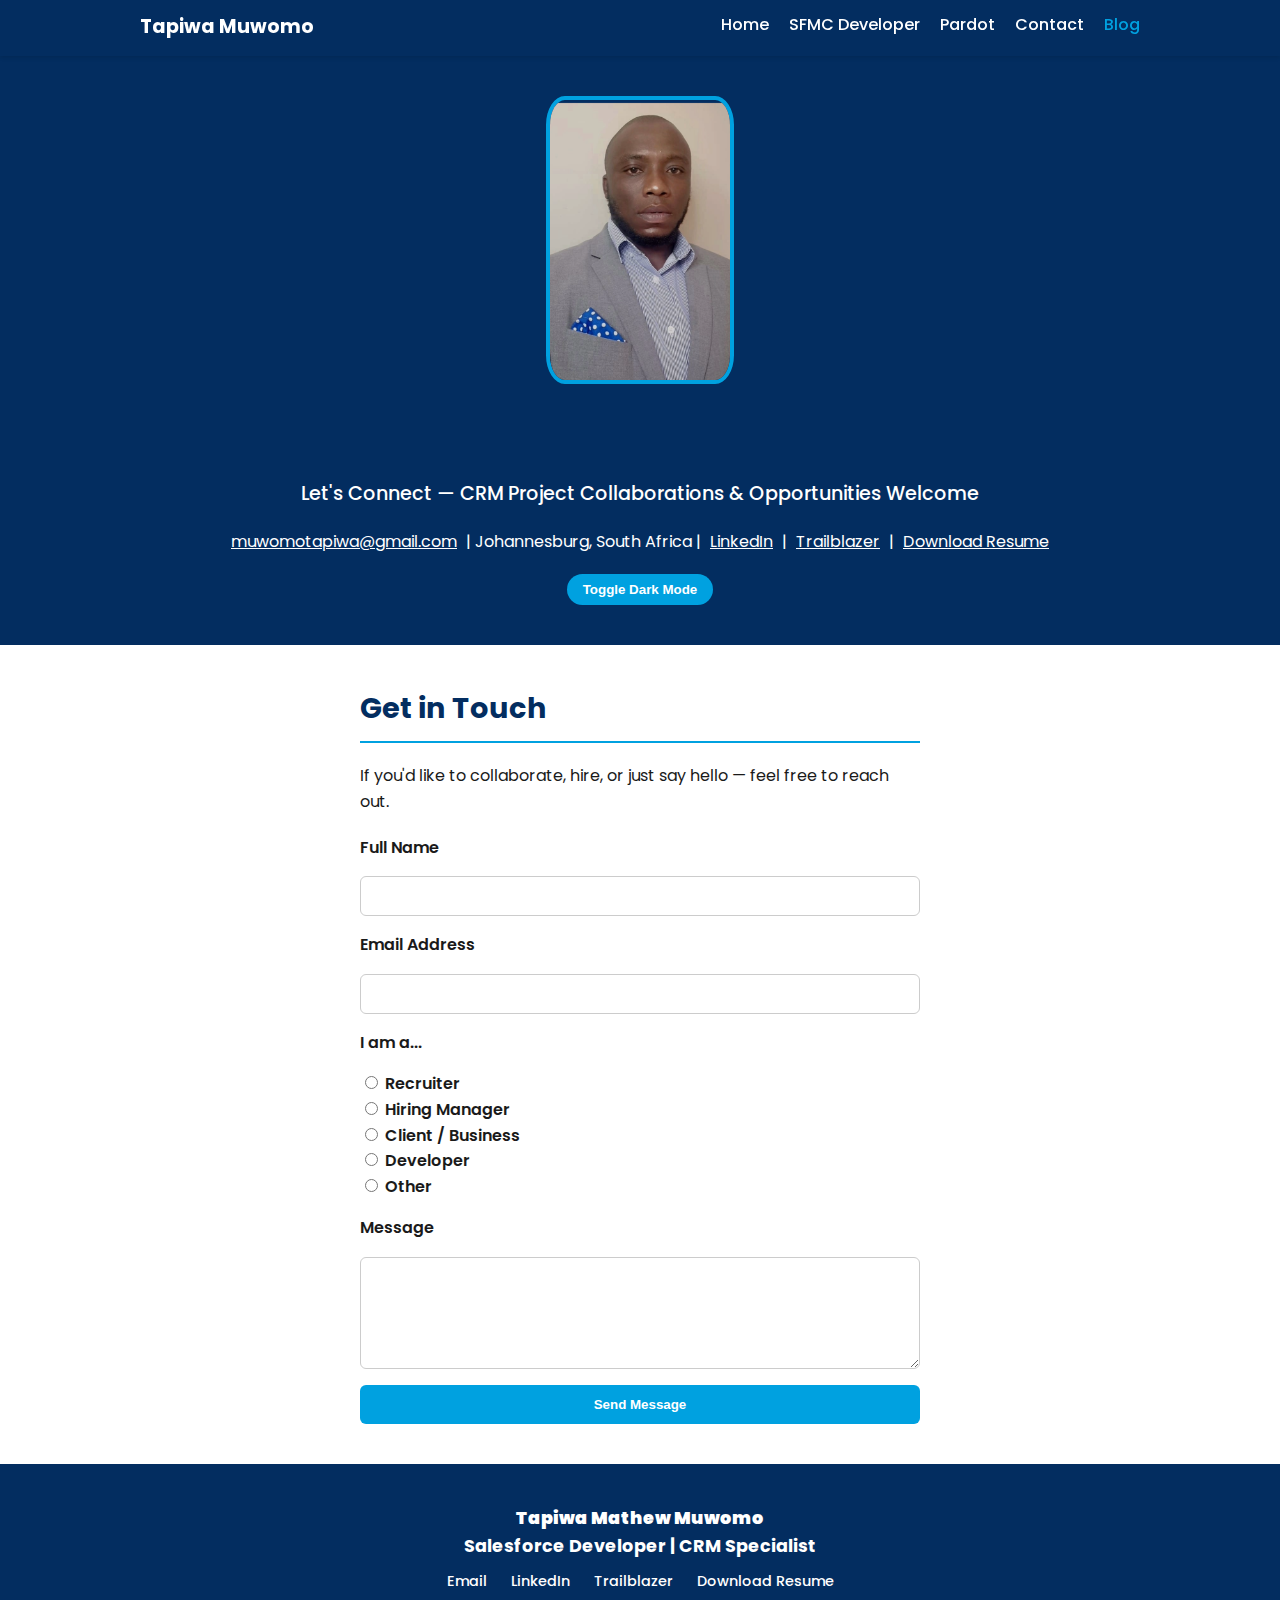
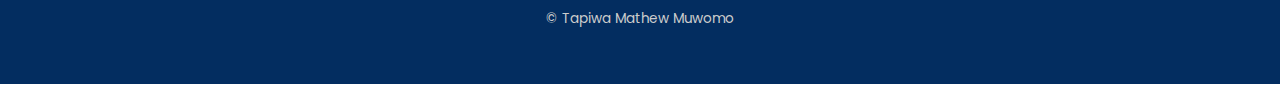
<file: contact.html>
<!DOCTYPE html>
<html lang="en">
<head>
<!-- Google tag (gtag.js) -->
    <script async src="https://www.googletagmanager.com/gtag/js?id=G-GTQM2SFDRW"></script>
    <script>
    window.dataLayer = window.dataLayer || [];
    function gtag(){dataLayer.push(arguments);}
    gtag('js', new Date());

    gtag('config', 'G-GTQM2SFDRW');
    </script>

  <meta charset="UTF-8" />
  <meta name="viewport" content="width=device-width, initial-scale=1.0" />
  <meta name="description" content="Contact Tapiwa Mathew Muwomo - Salesforce Developer" />
  <title>Contact | Tapiwa Mathew Muwomo</title>
  <link rel="stylesheet" href="css/style.css" />
  <link href="https://fonts.googleapis.com/css2?family=Poppins:wght@400;600;700&display=swap" rel="stylesheet">
</head>
<body>
  <!-- Navbar -->
  <nav class="navbar">
    <div class="nav-container">
      <div class="nav-logo">Tapiwa Muwomo</div>
      <button class="hamburger" id="hamburger" aria-label="Toggle navigation">
        <span></span><span></span><span></span>
      </button>
      <ul class="nav-links" id="nav-links">
        <li><a href="index.html">Home</a></li>
        <li><a href="sfmc.html">SFMC Developer</a></li>
        <li><a href="pardot.html">Pardot</a></li>
        <li><a href="contact.html">Contact</a></li>
        <li><a href="blog.html" class="active">Blog</a></li>
      </ul>
    </div>
  </nav>

  <!-- Hero Section -->
  <header class="hero">
    <img src="assets/profile-placeholder.png" alt="Tapiwa Mathew Muwomo" class="profile-img" />
    <h1>Tapiwa Mathew Muwomo</h1>
    <p class="tagline">Let's Connect — CRM Project Collaborations & Opportunities Welcome</p>
    <div class="contact-links">
      <a href="mailto:muwomotapiwa@gmail.com?subject=New%20Form%20Submission%20from%20your%20TapiwaMuwomoSalesforceDeveloper%20Website%20(Do%20not%20Delete)">muwomotapiwa@gmail.com</a>
      <span> | Johannesburg, South Africa | </span>
      <a href="https://linkedin.com/in/mathew-muwomo" target="_blank">LinkedIn</a>
      <span> | </span>
      <a href="https://salesforce.com/trailblazer/mathewmuwomo" target="_blank">Trailblazer</a>
      <span> | </span>
      <a href="assets/Tapiwa_Muwomo_Resume.pdf" target="_blank">Download Resume</a>
    </div>
    <button id="toggle-theme">Toggle Dark Mode</button>
  </header>

  <!-- Contact Form Section -->
  <section class="contact-section">
    <h2>Get in Touch</h2>
    <p>If you'd like to collaborate, hire, or just say hello — feel free to reach out.</p>

    <form class="contact-form" action="https://api.web3forms.com/submit" method="POST">
  <input type="hidden" name="access_key" value="af31cdca-fdb5-4fd7-81bd-762838f8e47f" />
  <input type="hidden" name="redirect" value="https://muwomotapiwa.github.io/TapiwaMuwomoSalesforceDeveloper/thankyou.html" />
  <input type="hidden" name="subject" value="New Form Submission from your TapiwaMuwomoSalesforceDeveloper Website" />
  <input type="hidden" name="Website" value="TapiwaMuwomoSalesforceDeveloper" />
  <input type="checkbox" name="botcheck" class="hidden" style="display:none;" />

  <label for="name">Full Name</label>
  <input type="text" id="name" name="Full Name" required />

  <label for="email">Email Address</label>
  <input type="email" id="email" name="Email" required />

  <label>I am a...</label>
  <div>
    <label><input type="radio" name="Identity" value="Recruiter" required /> Recruiter</label><br />
    <label><input type="radio" name="Identity" value="Hiring Manager" /> Hiring Manager</label><br />
    <label><input type="radio" name="Identity" value="Client / Business" /> Client / Business</label><br />
    <label><input type="radio" name="Identity" value="Developer" /> Developer</label><br />
    <label><input type="radio" name="Identity" value="Other" /> Other</label>
  </div>

  <label for="message">Message</label>
  <textarea id="message" name="Message" rows="5" required></textarea>

  <button type="submit" class="btn">Send Message</button>
</form>


  </section>

  <!-- Footer -->
  <footer class="site-footer">
    <div class="footer-content">
      <div class="footer-name">
        <strong>Tapiwa Mathew Muwomo</strong><br />
        Salesforce Developer | CRM Specialist
      </div>

      <div class="footer-links">
        <a href="mailto:muwomotapiwa@gmail.com?subject=New%20Form%20Submission%20from%20your%20TapiwaMuwomoSalesforceDeveloper%20Website%20(Do%20not%20Delete)">Email</a>
        <a href="https://linkedin.com/in/mathew-muwomo" target="_blank">LinkedIn</a>
        <a href="https://salesforce.com/trailblazer/mathewmuwomo" target="_blank">Trailblazer</a>
        <a href="assets/Tapiwa_Muwomo_Resume.pdf" target="_blank">Download Resume</a>
      </div>

      <div class="footer-note">
        <p>© <span id="year"></span> Tapiwa Mathew Muwomo</p>
      </div>
    </div>
  </footer>

  <script src="js/script.js"></script>
</body>
</html>
</file>
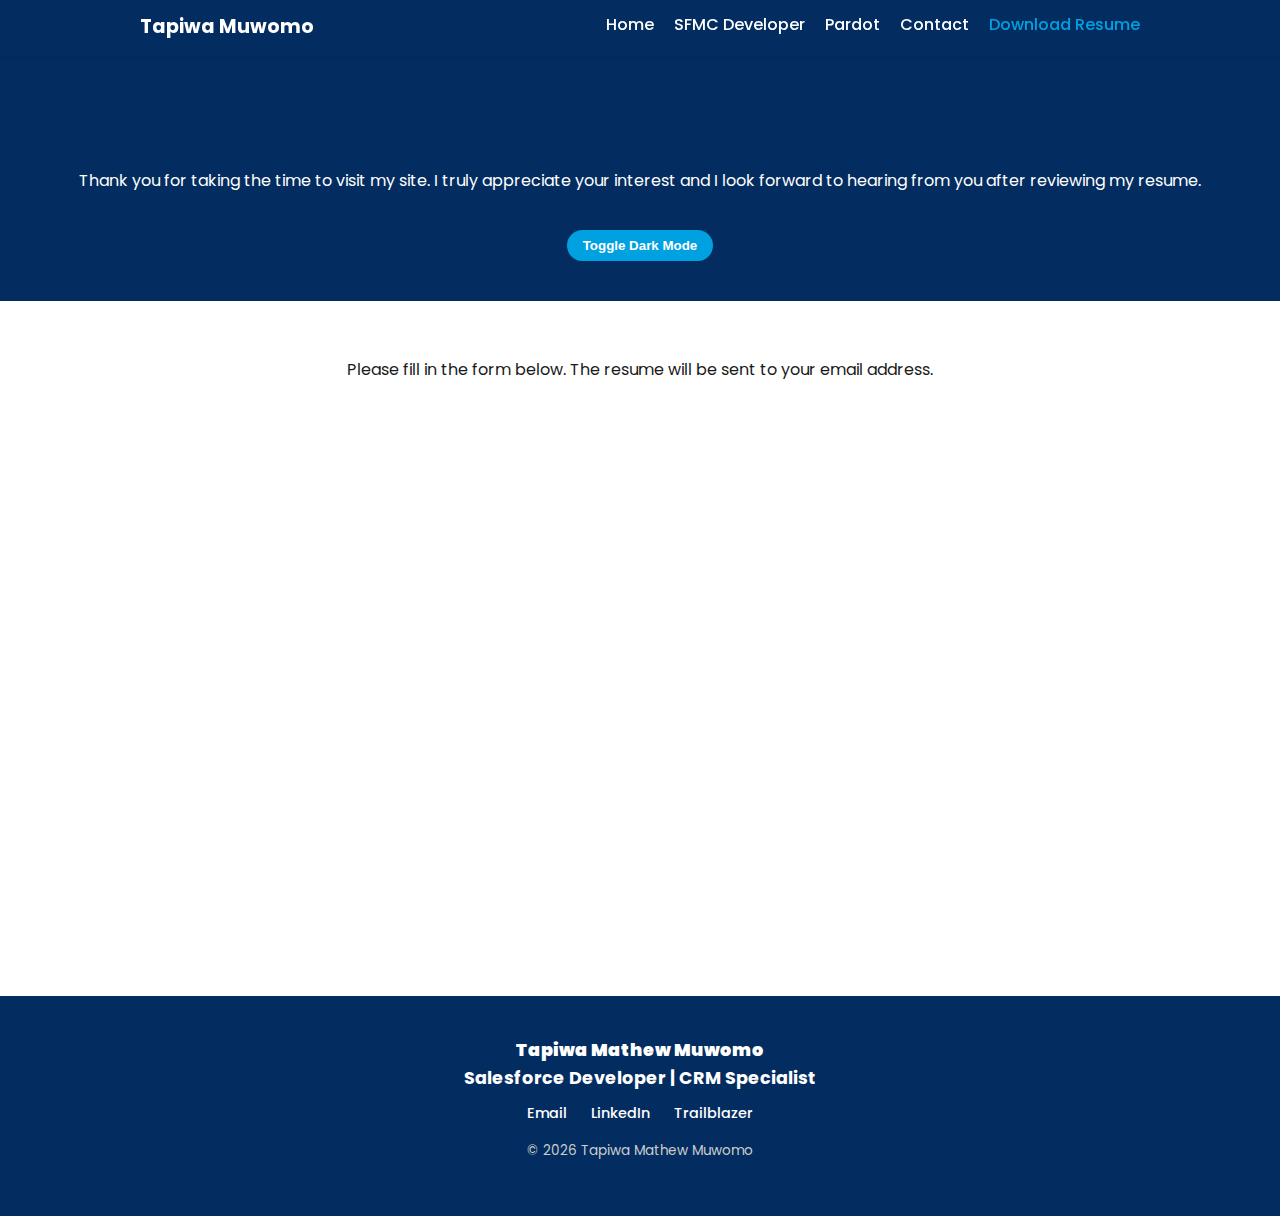
<file: download-resume.html>
<!DOCTYPE html>
<html lang="en">
<head>
  <meta charset="UTF-8" />
  <meta name="viewport" content="width=device-width, initial-scale=1.0"/>
  <meta name="description" content="Download Resume - Tapiwa Mathew Muwomo"/>
  <title>Download Resume | Tapiwa Mathew Muwomo</title>
  <link rel="stylesheet" href="css/style.css" />
  <link href="https://fonts.googleapis.com/css2?family=Poppins:wght@400;600;700&display=swap" rel="stylesheet">
  <style>
    html, body {
      height: 100%;
      margin: 0;
      padding: 0;
      display: flex;
      flex-direction: column;
    }

    main {
      flex: 1;
      display: flex;
      flex-direction: column;
    }

    .hero {
      background: var(--primary);
      color: white;
      text-align: center;
      padding: 40px 20px;
    }

    .resume-section {
      max-width: 900px;
      margin: 0 auto;
      text-align: center;
      padding: 40px 20px;
    }

    iframe {
      width: 100%;
      max-width: 640px;
      height: 550px;
      border: none;
    }

    #toggle-theme {
      margin-top: 20px;
      padding: 8px 16px;
      border: none;
      border-radius: 20px;
      background: var(--accent);
      color: white;
      cursor: pointer;
      font-weight: bold;
    }
  </style>
</head>
<body>
  <!-- Navbar -->
  <nav class="navbar">
    <div class="nav-container">
      <div class="nav-logo">Tapiwa Muwomo</div>
      <button class="hamburger" id="hamburger" aria-label="Toggle navigation">
        <span></span><span></span><span></span>
      </button>
      <ul class="nav-links" id="nav-links">
        <li><a href="index.html">Home</a></li>
        <li><a href="sfmc.html">SFMC Developer</a></li>
        <li><a href="pardot.html">Pardot</a></li>
        <li><a href="contact.html">Contact</a></li>
        <li><a href="download-resume.html" class="active">Download Resume</a></li>
      </ul>
    </div>
  </nav>

  <!-- Hero Banner -->
  <div class="hero">
    <h1>Download My Resume</h1>
    <p>Thank you for taking the time to visit my site. I truly appreciate your interest and I look forward to hearing from you after reviewing my resume.</p>
    <button id="toggle-theme">Toggle Dark Mode</button>
  </div>

  <!-- Main Content -->
  <main>
    <section class="resume-section">
      <p>Please fill in the form below. The resume will be sent to your email address.</p>

      <!-- Embedded Google Form -->
      <iframe src="https://docs.google.com/forms/d/e/1FAIpQLSdfVISokuPgQSTghTcIe6K7abQNMeDTsoWZW_Ycoc4-Igl-aw/viewform?embedded=true" allowfullscreen>Loading…</iframe>
    </section>
  </main>

  <!-- Footer -->
  <footer class="site-footer">
    <div class="footer-content">
      <div class="footer-name">
        <strong>Tapiwa Mathew Muwomo</strong><br />
        Salesforce Developer | CRM Specialist
      </div>

      <div class="footer-links">
        <a href="mailto:muwomotapiwa@gmail.com">Email</a>
        <a href="https://linkedin.com/in/mathew-muwomo" target="_blank">LinkedIn</a>
        <a href="https://salesforce.com/trailblazer/mathewmuwomo" target="_blank">Trailblazer</a>
      </div>

      <div class="footer-note">
        <p>© <span id="year"></span> Tapiwa Mathew Muwomo</p>
      </div>
    </div>
  </footer>

  <script>
    document.getElementById("year").textContent = new Date().getFullYear();

    // Dark Mode Toggle
    const toggleButton = document.getElementById("toggle-theme");
    const body = document.body;
    if (localStorage.getItem("theme") === "dark") {
      body.classList.add("dark-mode");
    }
    toggleButton.addEventListener("click", () => {
      body.classList.toggle("dark-mode");
      localStorage.setItem("theme", body.classList.contains("dark-mode") ? "dark" : "light");
    });

    // Hamburger Menu
    const hamburger = document.getElementById('hamburger');
    const navLinks = document.getElementById('nav-links');
    hamburger.addEventListener('click', () => {
      navLinks.classList.toggle('show');
    });
  </script>
</body>
</html>
</file>
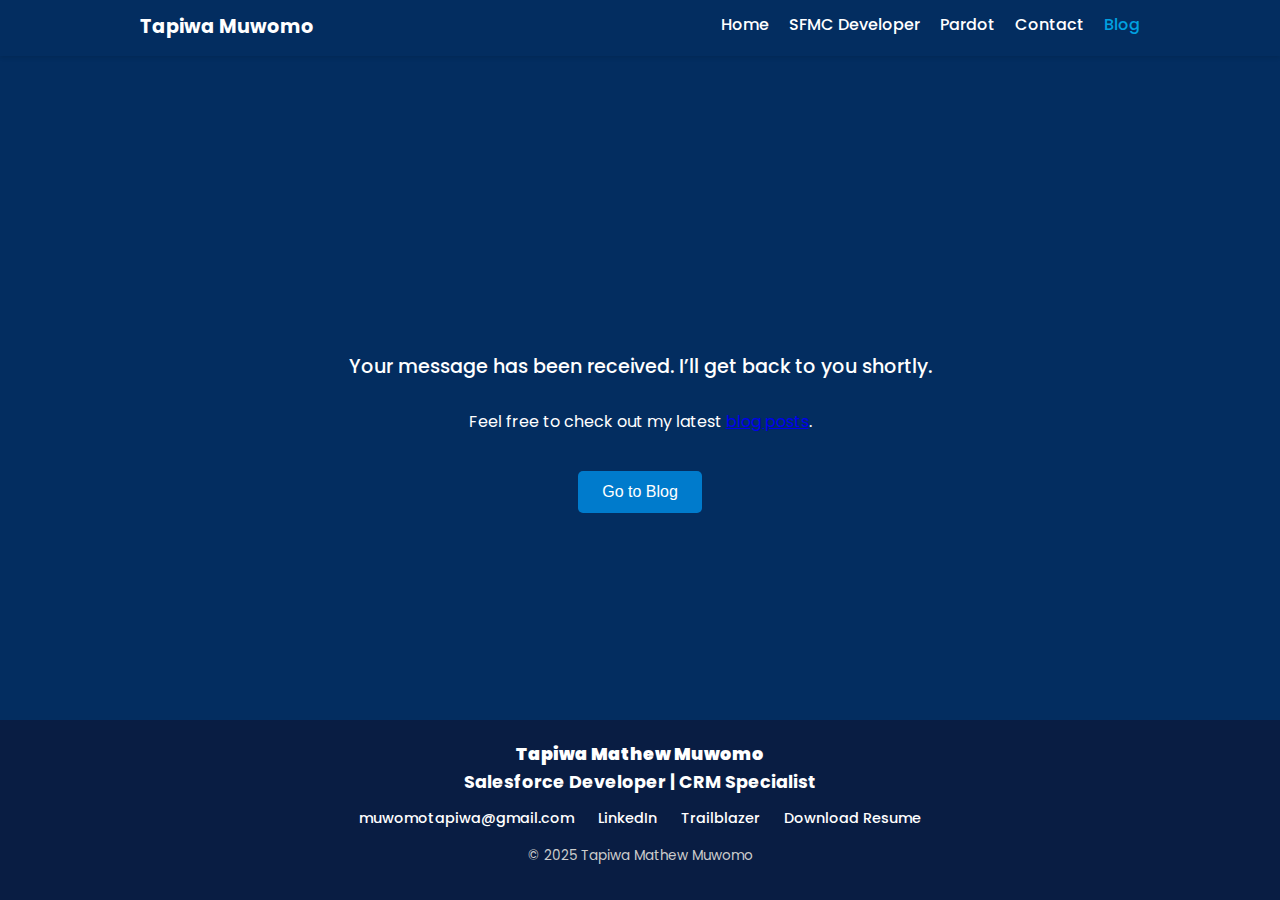
<file: thankyou.html>
<!DOCTYPE html>
<html lang="en">
<head>
  <meta charset="UTF-8" />
  <meta name="viewport" content="width=device-width, initial-scale=1.0" />
  <meta name="description" content="Thank you for your message – Tapiwa Mathew Muwomo" />
  <title>Thank You | Tapiwa Muwomo</title>
  <link rel="stylesheet" href="css/style.css" />
  <link href="https://fonts.googleapis.com/css2?family=Poppins:wght@400;600;700&display=swap" rel="stylesheet">

  <style>
    html, body {
      height: 100%;
      margin: 0;
      display: flex;
      flex-direction: column;
    }

    .hero {
      flex: 1;
      display: flex;
      flex-direction: column;
      align-items: center;
      justify-content: center;
      padding: 40px 20px;
      text-align: center;
    }

    .hero h1 {
      font-size: 2.5rem;
      margin-bottom: 15px;
    }

    .hero .tagline {
      font-size: 1.2rem;
      margin-bottom: 10px;
    }

    .hero button.btn {
      margin-top: 20px;
      padding: 12px 24px;
      font-size: 1rem;
      border: none;
      background-color: #007bcc;
      color: #fff;
      border-radius: 5px;
      cursor: pointer;
    }

    .hero button.btn:hover {
      background-color: #005fa3;
    }

    footer.site-footer {
      background-color: #091d43;
      color: #fff;
      padding: 20px 0;
      text-align: center;
    }
  </style>

  <script>
    // Auto-redirect to blog after 5 seconds
    setTimeout(() => {
      window.location.href = "blog.html";
    }, 10000);
  </script>
</head>
<body>

<!-- Navbar -->
<nav class="navbar">
  <div class="nav-container">
    <div class="nav-logo">Tapiwa Muwomo</div>
    <button class="hamburger" id="hamburger" aria-label="Toggle navigation">
      <span></span><span></span><span></span>
    </button>
    <ul class="nav-links" id="nav-links">
      <li><a href="index.html">Home</a></li>
      <li><a href="sfmc.html">SFMC Developer</a></li>
      <li><a href="pardot.html">Pardot</a></li>
      <li><a href="contact.html">Contact</a></li>
      <li><a href="blog.html" class="active">Blog</a></li>
    </ul>
  </div>
</nav>

<!-- Thank You Section -->
<header class="hero">
  <h1>Thank You!</h1>
  <p class="tagline">Your message has been received. I’ll get back to you shortly.</p>
  <p>Feel free to check out my latest <a href="blog.html">blog posts</a>.</p>
  <button onclick="location.href='blog.html'" class="btn">Go to Blog</button>
</header>

<!-- Footer -->
<footer class="site-footer">
  <div class="footer-content">
    <div class="footer-name">
      <strong>Tapiwa Mathew Muwomo</strong><br />
      Salesforce Developer | CRM Specialist
    </div>
    <div class="footer-links">
      <a href="mailto:muwomotapiwa@gmail.com?subject=New%20Form%20Submission%20from%20your%20TapiwaMuwomoSalesforceDeveloper%20Website%20(Do%20not%20Delete)">muwomotapiwa@gmail.com</a>
      <a href="https://linkedin.com/in/mathew-muwomo" target="_blank">LinkedIn</a>
      <a href="https://salesforce.com/trailblazer/mathewmuwomo" target="_blank">Trailblazer</a>
      <a href="assets/Tapiwa_Muwomo_Resume.pdf" target="_blank">Download Resume</a>
    </div>
    <div class="footer-note">
      <p>© 2025 Tapiwa Mathew Muwomo</p>
    </div>
  </div>
</footer>

<script src="js/script.js"></script>
</body>
</html>
</file>
<file: css/style.css>
/* === Global Styles === */
:root {
  --primary: #032d60;
  --accent: #00a1e0;
  --background: #ffffff;
  --text: #1a1a1a;
  --badge-bg: #e0f3ff;
  --badge-text: #032d60;
  --modal-bg: rgba(0, 0, 0, 0.8);
}

body {
  font-family: 'Poppins', sans-serif;
  margin: 0;
  background: var(--background);
  color: var(--text);
  line-height: 1.6;
  transition: background 0.3s, color 0.3s;
}

.dark-mode {
  --background: #1a2132;
  --text: #f6f6f6;
  --badge-bg: #0e3b61;
  --badge-text: #00a1e0;
  --modal-bg: rgba(255, 255, 255, 0.9);
}

h1, h2, h3 {
  color: var(--primary);
  margin-top: 0;
}

ul {
  padding-left: 20px;
}

li {
  margin-bottom: 6px;
}

/* === Responsive Navbar with Hamburger === */
.navbar {
  background-color: var(--primary);
  color: white;
  padding: 12px 20px;
  position: sticky;
  top: 0;
  z-index: 1000;
  box-shadow: 0 2px 4px rgba(0,0,0,0.1);
}

.nav-container {
  max-width: 1000px;
  margin: 0 auto;
  display: flex;
  justify-content: space-between;
  align-items: center;
}

.nav-logo {
  font-size: 1.2rem;
  font-weight: 700;
}

.nav-links {
  list-style: none;
  display: flex;
  gap: 20px;
  margin: 0;
  padding: 0;
}

.nav-links li a {
  color: white;
  text-decoration: none;
  font-weight: 500;
  transition: color 0.3s ease;
}

.nav-links a:hover,
.nav-links a.active {
  color: var(--accent);
}

.hamburger {
  display: none;
  flex-direction: column;
  gap: 5px;
  background: none;
  border: none;
  cursor: pointer;
}

.hamburger span {
  width: 25px;
  height: 3px;
  background-color: white;
  display: block;
  border-radius: 2px;
}

/* Mobile Styles */
@media (max-width: 768px) {
  .hamburger {
    display: flex;
  }

  .nav-links {
    position: absolute;
    top: 60px;
    left: 0;
    background-color: var(--primary);
    width: 100%;
    flex-direction: column;
    align-items: flex-start;
    display: none;
    padding: 10px 20px;
  }

  .nav-links.show {
    display: flex;
  }

  .nav-links li {
    margin: 10px 0;
  }
}


/* === Hero Section === */
.hero {
  background: var(--primary);
  color: white;
  text-align: center;
  padding: 40px 20px;
}

.profile-img {
  width: 180px;
  height: 280px;
  border-radius: 10%;
  object-fit: cover;
  margin-bottom: 15px;
  border: 4px solid var(--accent);
}

.hero .tagline {
  font-size: 1.2rem;
  font-weight: 500;
  margin-top: 10px;
}

.contact-links a {
  color: white;
  text-decoration: underline;
  margin: 0 5px;
  display: inline-block;
}

#toggle-theme {
  margin-top: 20px;
  padding: 8px 16px;
  border: none;
  border-radius: 20px;
  background: var(--accent);
  color: white;
  cursor: pointer;
  font-weight: bold;
}

/* === Sections === */
section {
  padding: 40px 20px;
  max-width: 1000px;
  margin: 0 auto;
}

section h2 {
  font-size: 1.8rem;
  border-bottom: 2px solid var(--accent);
  padding-bottom: 10px;
  margin-bottom: 20px;
}

/* === Certifications === */
.cert-badges {
  display: flex;
  flex-wrap: wrap;
  gap: 10px;
  margin-top: 10px;
}

.cert-badges span {
  background: var(--badge-bg);
  color: var(--badge-text);
  padding: 6px 12px;
  border-radius: 20px;
  font-size: 0.9rem;
  font-weight: 500;
  cursor: pointer;
  transition: background 0.3s;
}

.cert-badges span:hover {
  background: var(--accent);
  color: white;
}

/* === Skills Section === */
.skill-group {
  margin-bottom: 30px;
}

.skill-group h3 {
  color: var(--accent);
  font-size: 1.2rem;
  margin-bottom: 10px;
}

/* === Footer === */
footer {
  text-align: center;
  padding: 20px;
  font-size: 0.9rem;
  background: #f5f5f5;
  color: #555;
}

/* === Modal === */
.modal {
  display: none;
  position: fixed;
  z-index: 9999;
  left: 0;
  top: 0;
  width: 100%;
  height: 100%;
  overflow: auto;
  background-color: rgb(0 0 0 / 80%);
}

.modal-content {
  display: block;
  max-width: 90%;
  max-height: 80%;
  margin: 80px auto;
  border-radius: 10px;
  box-shadow: 0 0 10px rgba(0,0,0,0.3);
}

.close {
  position: absolute;
  top: 20px;
  right: 40px;
  color: white;
  font-size: 40px;
  font-weight: bold;
  cursor: pointer;
  z-index: 10000;
}

/* === Responsive === */
@media (max-width: 768px) {
  .cert-badges {
    justify-content: center;
  }

  .contact-links {
    display: flex;
    flex-direction: column;
    align-items: center;
    gap: 5px;
  }

  .modal-content {
    max-width: 95%;
    max-height: 70%;
  }
}

/* === Glow on Hover === */
.cert-badges span:hover {
  box-shadow: 0 0 10px var(--accent);
}

.experience-entry {
  margin-top: 20px;
}

.experience-entry h3 {
  margin-bottom: 5px;
  color: var(--accent);
}

.job-title {
  font-weight: bold;
  margin-bottom: 10px;
}

.site-footer {
  background: var(--primary);
  color: white;
  padding: 40px 20px;
  text-align: center;
}

.footer-content {
  max-width: 1000px;
  margin: 0 auto;
}

.footer-name {
  font-size: 1.1rem;
  font-weight: bold;
  margin-bottom: 10px;
}

.footer-links {
  margin: 10px 0;
}

.footer-links a {
  color: white;
  margin: 0 10px;
  text-decoration: none;
  font-weight: 500;
}

.footer-links a:hover {
  text-decoration: underline;
}

.footer-note {
  font-size: 0.85rem;
  margin-top: 15px;
  color: #ccc;
}

/* === Contact Form Styles === */
.contact-section {
  padding: 40px 20px;
  max-width: 600px;
  margin: 0 auto;
}

.contact-section {
  width: 100%;
  padding: 40px 20px;
  box-sizing: border-box;
}


.contact-form {
  display: flex;
  flex-direction: column;
  gap: 16px;
  margin-top: 20px;
}

.contact-form label {
  font-weight: 600;
}

.contact-form input,
.contact-form select,
.contact-form textarea {
  padding: 10px;
  font-size: 1rem;
  border: 1px solid #ccc;
  border-radius: 6px;
  background: #fff;
  color: var(--text);
}

.dark-mode .contact-form input,
.dark-mode .contact-form select,
.dark-mode .contact-form textarea {
  background: #2e3545;
  color: #f6f6f6;
  border: 1px solid #555;
}

.contact-form .btn {
  background-color: var(--accent);
  color: white;
  padding: 12px;
  border: none;
  font-weight: bold;
  border-radius: 6px;
  cursor: pointer;
  transition: background-color 0.3s ease;
}

.contact-form .btn:hover {
  background-color: #008dc2;
}

/* === Fix for Select Dropdown on Mobile === */
.contact-form select {
  max-width: 100%;
  box-sizing: border-box;
}

/* === Final Fix for Select Dropdown Overflow on Mobile === */
.contact-form select {
  display: block;
  width: 100%;
  height: 44px; /* match input height */
  padding: 10px;
  font-size: 1rem;
  border: 1px solid #ccc;
  border-radius: 6px;
  background-color: #fff;
  color: var(--text);
  box-sizing: border-box;
  appearance: none;
  -webkit-appearance: none;
  -moz-appearance: none;
  background-image: url("data:image/svg+xml,%3Csvg fill='black' height='24' viewBox='0 0 24 24' width='24' xmlns='http://www.w3.org/2000/svg'%3E%3Cpath d='M7 10l5 5 5-5z'/%3E%3C/svg%3E");
  background-repeat: no-repeat;
  background-position: right 12px center;
  background-size: 16px;
  padding-right: 40px;
}

.radio-group {
  display: flex;
  flex-direction: column;
  gap: 8px;
  margin-top: 5px;
}

.radio-group label {
  font-weight: 500;
  color: var(--text);
  font-size: 0.95rem;
}

.dark-mode .radio-group label {
  color: #f6f6f6;
}

.contact-form-group {
  margin-bottom: 16px;
}

.blog-post.collapsed .blog-content {
  max-height: 300px;
  overflow: hidden;
  position: relative;
}

.blog-post.collapsed .blog-content::after {
  content: '';
  position: absolute;
  bottom: 0;
  left: 0;
  width: 100%;
  height: 2px;
  background: linear-gradient(to top, white 80%, transparent);
}

.read-more-btn {
  margin-top: 20px;
  padding: 10px 20px;
  background: var(--accent);
  color: white;
  border: none;
  border-radius: 6px;
  font-weight: 600;
  cursor: pointer;
}


.read-more-btn:hover {
  background-color: #0074aa;
}

.blog-post.collapsed .blog-content {
  max-height: 0;
  overflow: hidden;
  transition: max-height 0.5s ease;
}

.blog-post.expanded .blog-content {
  max-height: 3000px; /* Adjust as needed */
}
</file>
